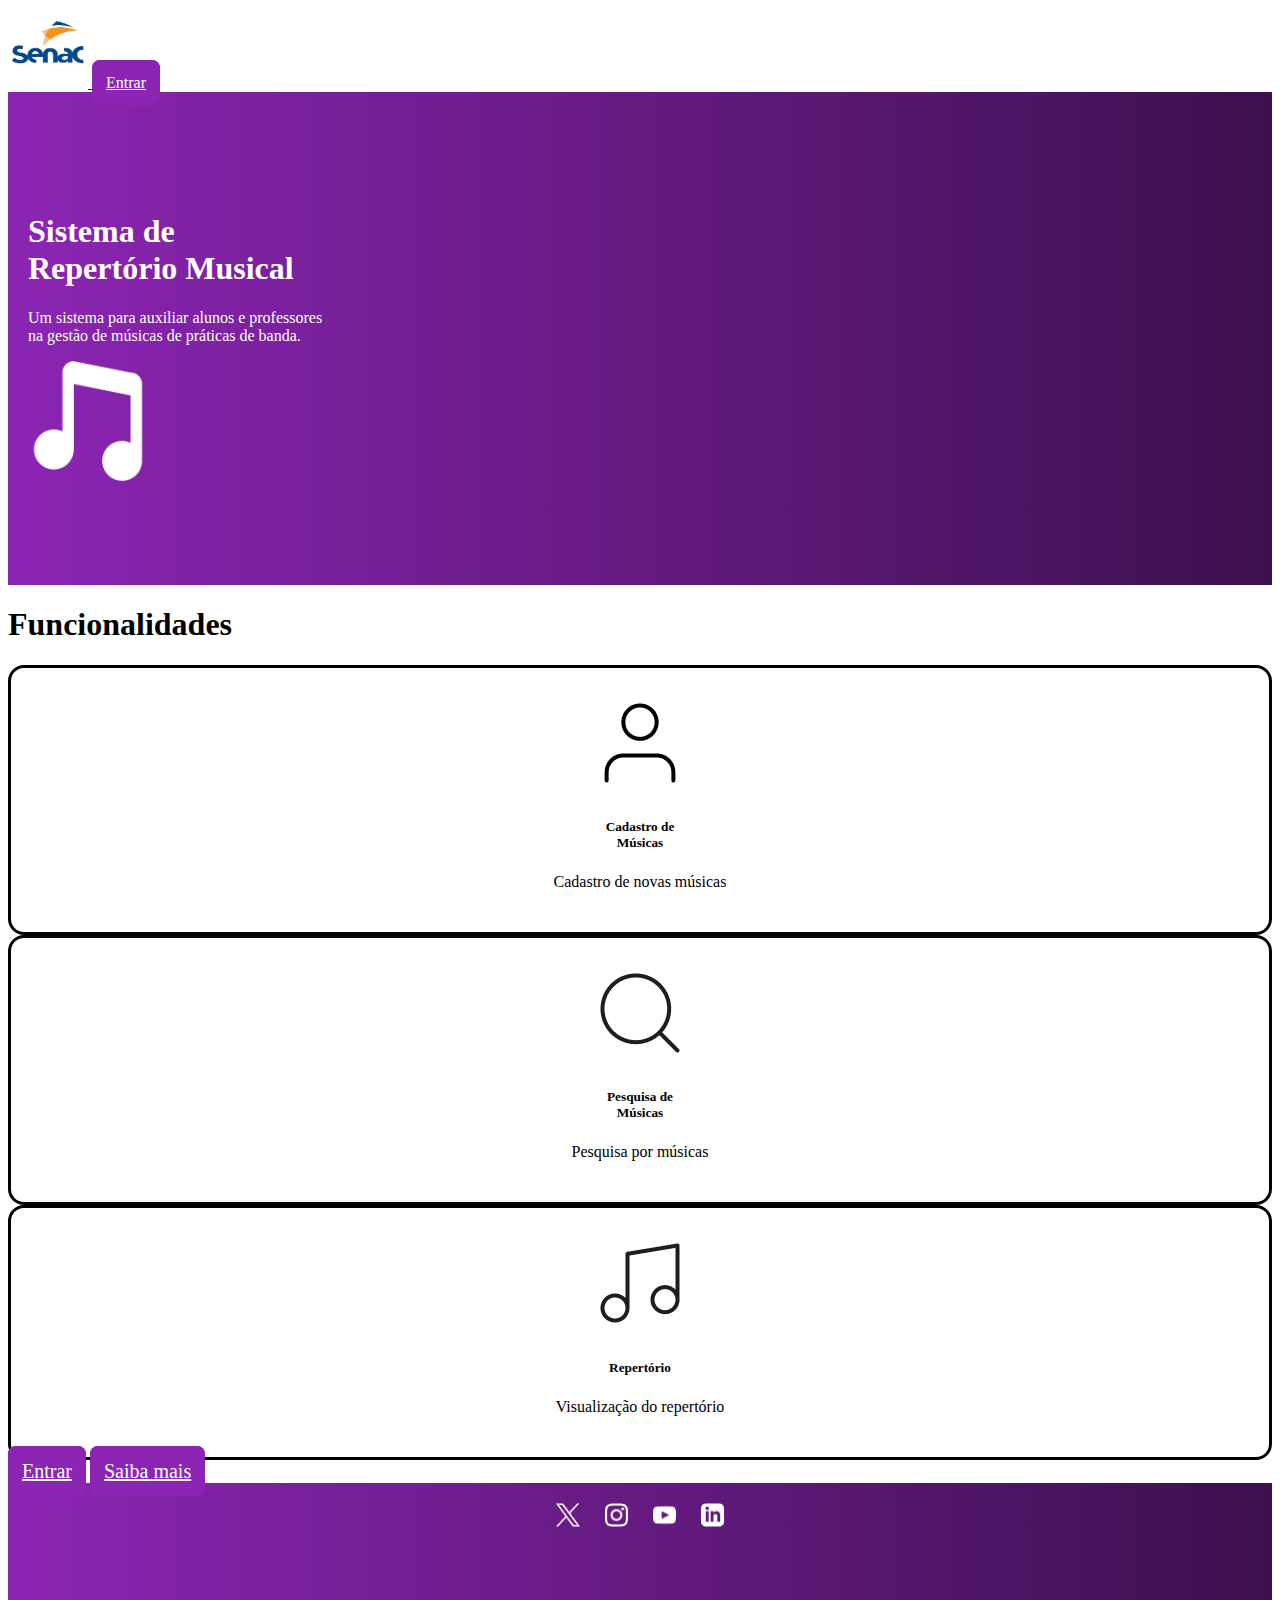
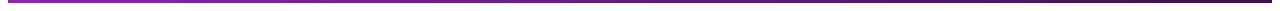
<file: frontend/Projeto/index.html>
<!DOCTYPE html>
<html lang="en">

<head>
  <meta charset="UTF-8">
  <meta name="viewport" content="width=device-width, initial-scale=1.0">
  <link rel="shortcut icon" href="/frontend/Projeto/fotos/note.png" type="image/x-icon">
  <title>Prática de bandas</title>
  <link href="https://cdn.jsdelivr.net/npm/bootstrap@5.3.8/dist/css/bootstrap.min.css" rel="stylesheet"
    integrity="sha384-sRIl4kxILFvY47J16cr9ZwB07vP4J8+LH7qKQnuqkuIAvNWLzeN8tE5YBujZqJLB" crossorigin="anonymous">
  <link rel="stylesheet" href="/frontend/Projeto/css/index.css">
</head>

<body class="d-flex flex-column min-vh-100">
  <nav class="navbar bg-body-tertiary">
    <div class="container-fluid">
      <a class="navbar-brand" href="#">
        <img src="/frontend/Projeto/fotos/senac.png" alt="senac" width="80" height="80">
      </a>
      <a class="btn btn-primary" href="login.html" role="button">Entrar</a>
    </div>
  </nav>


  <section class="hero text-md-start d-flex align-items-center justify-content-center">
    <div class="me-5">
      <h1 class="fw-semibold pb-4">Sistema de<br>Repertório Musical</h1>
      <p class="fs-5">Um sistema para auxiliar alunos e professores<br>na gestão de músicas de práticas de banda.</p>
    </div>
    <div class="ms-5">
      <img src="/frontend/Projeto/fotos/note.png" width="120" height="120">
    </div>
  </section>

  <main class="flex-grow-1 d-flex align-items-center justify-content-center my-5">
    <section class="container">
      <h1 class="text-center mb-5">Funcionalidades</h1>
      <div class="row g-4 justify-content-center">

        <div class="col-md-4">
          <div class="feature-card">
            <img src="/frontend/Projeto/fotos/User.png" width="100" height="100">
            <h5>Cadastro de <br>Músicas</h5>
            <p>Cadastro de novas músicas</p>
          </div>
        </div>
        <div class="col-md-4">
          <div class="feature-card">
            <img src="/frontend/Projeto/fotos/Search.png" width="100" height="100">
            <h5>Pesquisa de <br>Músicas</h5>
            <p>Pesquisa por músicas</p>
          </div>
        </div>
        <div class="col-md-4">
          <div class="feature-card">
            <img src="/frontend/Projeto/fotos/Music.png" width="100" height="100">
            <h5>Repertório</h5>
            <p>Visualização do repertório</p>
          </div>
        </div>

      </div>
      <div class="text-center mt-4">
        <a class="btn btn-info me-3" href="login.html" role="button">Entrar</a>
        <a class="btn btn-info me-3" href="saibaMais.html" onclick="setOrigem('index')">Saiba mais</a>
    </section>
  </main>

  <footer class="d-flex align-items-center justify-content-center">
    <div>
      <a href="https://x.com/"><img src="/frontend/Projeto/fotos/X Logo.png" width="24" height="24"></a>
      <a href="https://www.instagram.com/"><img src="/frontend/Projeto/fotos/Logo Instagram.png" width="24"
          height="24"></a>
      <a href="https://www.youtube.com/"><img src="/frontend/Projeto/fotos/Logo YouTube.png" width="24" height="24"></a>
      <a href="https://br.linkedin.com/"><img src="/frontend/Projeto/fotos/LinkedIn.png" width="24" height="24"></a>
    </div>
  </footer>

  <script src="https://cdn.jsdelivr.net/npm/bootstrap@5.3.8/dist/js/bootstrap.bundle.min.js"
    integrity="sha384-FKyoEForCGlyvwx9Hj09JcYn3nv7wiPVlz7YYwJrWVcXK/BmnVDxM+D2scQbITxI"
    crossorigin="anonymous"></script>
  <script src="js/jquery.js"></script>
  <script>
    function setOrigem(origem) {
      sessionStorage.setItem("origemSaibaMais", origem);
    }
  </script>
</body>

</html>
</file>
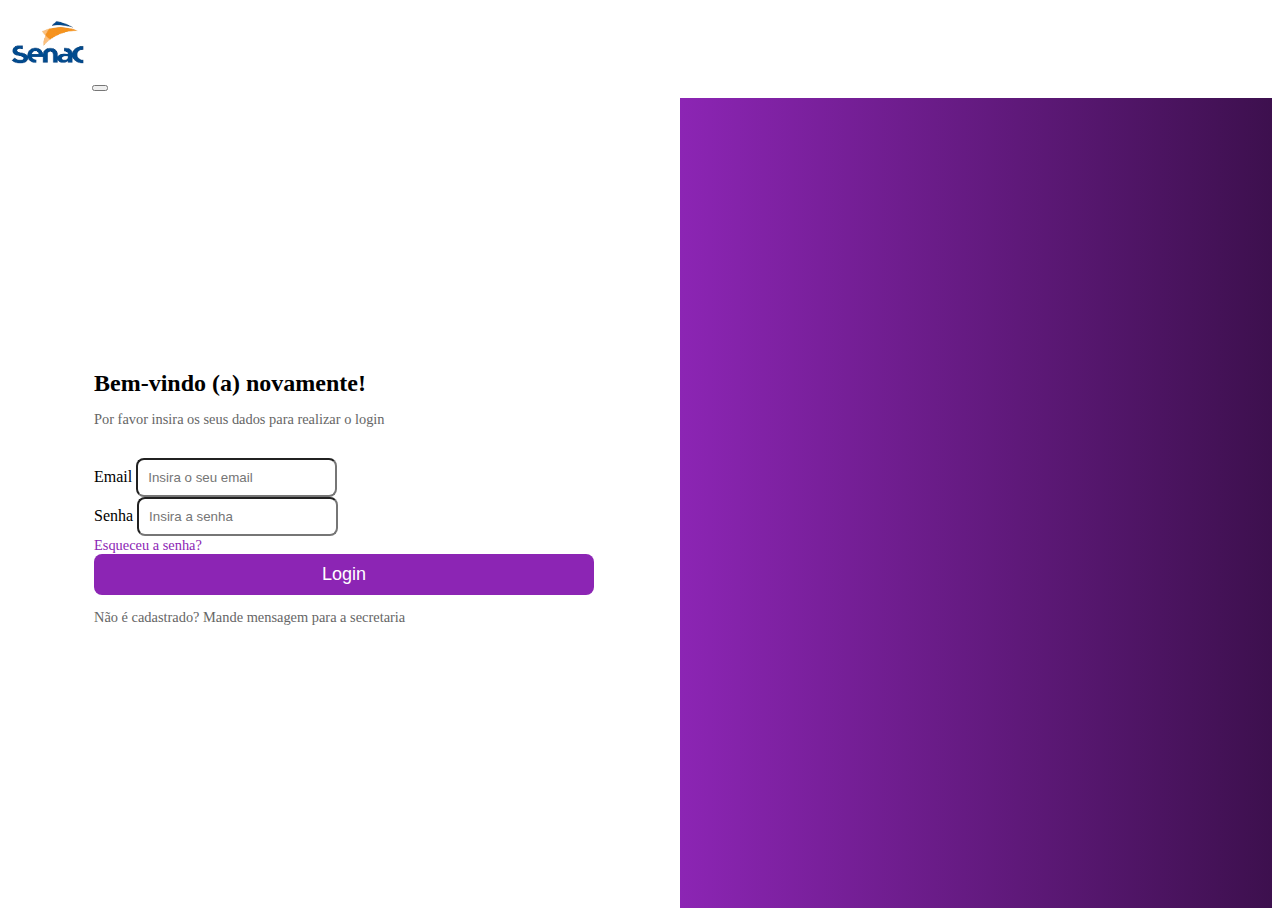
<file: frontend/Projeto/gerenciarMusicas.html>
<!DOCTYPE html>
<html lang="en">

<head>
  <meta charset="UTF-8">
  <meta name="viewport" content="width=device-width, initial-scale=1.0">
  <link rel="shortcut icon" href="/frontend/Projeto/fotos/note.png" type="image/x-icon">
  <title>Prática de bandas</title>
  <link href="https://cdn.jsdelivr.net/npm/bootstrap@5.3.8/dist/css/bootstrap.min.css" rel="stylesheet"
    integrity="sha384-sRIl4kxILFvY47J16cr9ZwB07vP4J8+LH7qKQnuqkuIAvNWLzeN8tE5YBujZqJLB" crossorigin="anonymous">
  <link rel="stylesheet" href="/frontend/Projeto/css/gerenciarMusicas.css">
</head>

<body class="gerenciarMusicas">
  <nav class="navbar navbar-expand-lg bg-body-tertiary">
    <div class="container-fluid">
      <a class="navbar-brand" href="#"><img src="/frontend/Projeto/fotos/senac.png" alt="senac" width="80"
          height="80"></a>
      <button class="navbar-toggler" type="button" data-bs-toggle="collapse" data-bs-target="#navbarNav"
        aria-controls="navbarNav" aria-expanded="false" aria-label="Toggle navigation">
        <span class="navbar-toggler-icon"></span>
      </button>
      <div class="collapse navbar-collapse" id="navbarNav">
        <ul class="navbar-nav">
          <li class="nav-item dropdown fs-5">
            <a class="nav-link dropdown-toggle" href="selecao.html" role="button" data-bs-toggle="dropdown"
              aria-expanded="false">
              Prática de bandas
            </a>
            <ul class="dropdown-menu">
              <li><a class="dropdown-item" href="listagem.html?genero=Rock">Rock</a></li>
              <li><a class="dropdown-item" href="listagem.html?genero=Pop">Pop</a></li>
              <li><a class="dropdown-item" href="listagem.html?genero=Black">Black</a></li>
              <li><a class="dropdown-item" href="listagem.html?genero=Sertanejo">Sertanejo</a></li>
            </ul>
          </li>
          <li class="nav-item">
            <a class="nav-link active fs-5" aria-current="page" href="saibaMais.html">Saiba Mais</a>
          </li>
        </ul>
      </div>
      <a class="btn btn-primary" href="#" onclick="logout()">Sair</a>
    </div>
  </nav>

  <div class="container d-flex align-items-center justify-content-center flex-grow-1">
    <div class="card shadow">
      <h3 class="text-center mb-4">
        <span class="me-2">🎵</span><strong>Gerenciador de Músicas</strong>
      </h3>

      <form>
        <div class="mb-3">
          <label class="form-label">Identificação Numérica:</label>
          <input type="text" class="form-control" id="idMusica" placeholder="Digite o ID">
        </div>

        <div class="mb-3">
          <label class="form-label">Título:</label>
          <input type="text" class="form-control" placeholder="Digite o título da música">
        </div>

        <div class="mb-3">
          <label class="form-label">Banda:</label>
          <input type="text" class="form-control" placeholder="Digite a banda ou artista">
        </div>

        <div class="mb-3">
          <label class="form-label">Tom:</label>
          <input type="text" class="form-control" placeholder="Ex: C, D#, F#m">
        </div>

        <div class="mb-3">
          <label class="form-label">Gênero:</label>
          <select class="form-select">
            <option>Rock</option>
            <option>Pop</option>
            <option>Sertanejo</option>
            <option>Black</option>
          </select>
        </div>

        <div class="mb-3">
          <label class="form-label">Semestre Iniciado:</label>
          <input type="text" class="form-control" placeholder="Ex: 2025.2">
        </div>

        <div class="mb-4">
          <label class="form-label">URL:</label>
          <input type="url" class="form-control" placeholder="https://exemplo.com">
        </div>

        <div class="d-flex justify-content-center gap-3">
          <button type="submit" class="btn btn-cadastrar px-4">Cadastrar</button>
          <button type="button" class="btn btn-excluir px-4">Excluir</button>
          <button type="button" class="btn btn-voltar px-4">Voltar</button>
        </div>
      </form>
    </div>
  </div>

  <footer class="d-flex align-items-center justify-content-center">
    <div>
      <a href="https://x.com/"><img src="/frontend/Projeto/fotos/X Logo.png" width="24" height="24"></a>
      <a href="https://www.instagram.com/"><img src="/frontend/Projeto/fotos/Logo Instagram.png" width="24"
          height="24"></a>
      <a href="https://www.youtube.com/"><img src="/frontend/Projeto/fotos/Logo YouTube.png" width="24" height="24"></a>
      <a href="https://br.linkedin.com/"><img src="/frontend/Projeto/fotos/LinkedIn.png" width="24" height="24"></a>
    </div>
  </footer>

  <script src="https://cdn.jsdelivr.net/npm/bootstrap@5.3.8/dist/js/bootstrap.bundle.min.js"
    integrity="sha384-FKyoEForCGlyvwx9Hj09JcYn3nv7wiPVlz7YYwJrWVcXK/BmnVDxM+D2scQbITxI"
    crossorigin="anonymous"></script>
  <script src="js/jquery.js"></script>
  <script src="js/gerenciarMusicas.js"></script>
</body>

</html>
</file>
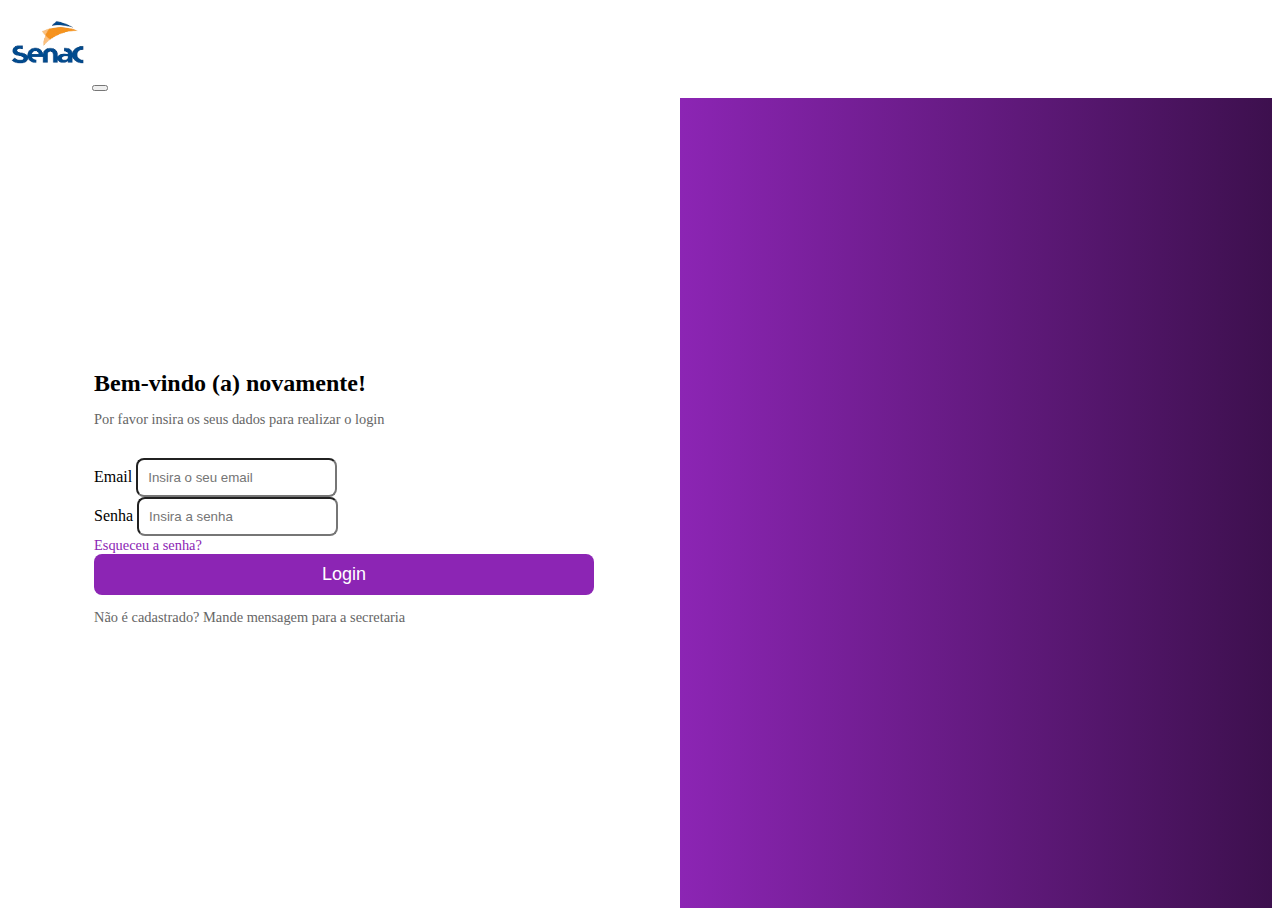
<file: frontend/Projeto/listagem.html>
<!DOCTYPE html>
<html lang="en">

<head>
  <meta charset="UTF-8">
  <meta name="viewport" content="width=device-width, initial-scale=1.0">
  <link rel="shortcut icon" href="/frontend/Projeto/fotos/note.png" type="image/x-icon">
  <title>Prática de bandas</title>
  <link href="https://cdn.jsdelivr.net/npm/bootstrap@5.3.8/dist/css/bootstrap.min.css" rel="stylesheet"
    integrity="sha384-sRIl4kxILFvY47J16cr9ZwB07vP4J8+LH7qKQnuqkuIAvNWLzeN8tE5YBujZqJLB" crossorigin="anonymous">
  <link rel="stylesheet" href="/frontend/Projeto/css/listagem.css">
</head>

<body class="listagem d-flex flex-column min-vh-100">

  <nav class="navbar navbar-expand-lg bg-body-tertiary">
    <div class="container-fluid">
      <a class="navbar-brand" href="#"><img src="/frontend/Projeto/fotos/senac.png" alt="senac" width="80"
          height="80"></a>
      <button class="navbar-toggler" type="button" data-bs-toggle="collapse" data-bs-target="#navbarNav"
        aria-controls="navbarNav" aria-expanded="false" aria-label="Toggle navigation">
        <span class="navbar-toggler-icon"></span>
      </button>
      <div class="collapse navbar-collapse" id="navbarNav">
        <ul class="navbar-nav">
          <li class="nav-item dropdown fs-5">
            <a class="nav-link dropdown-toggle" href="selecao.html" role="button" data-bs-toggle="dropdown"
              aria-expanded="false">
              Prática de bandas
            </a>
            <ul class="dropdown-menu">
              <li><a class="dropdown-item" href="listagem.html?genero=Rock">Rock</a></li>
              <li><a class="dropdown-item" href="listagem.html?genero=Pop">Pop</a></li>
              <li><a class="dropdown-item" href="listagem.html?genero=Black">Black</a></li>
              <li><a class="dropdown-item" href="listagem.html?genero=Sertanejo">Sertanejo</a></li>
            </ul>
          </li>
          <li class="nav-item">
            <a class="nav-link active fs-5" aria-current="page" href="saibaMais.html">Saiba Mais</a>
          </li>
        </ul>
      </div>
      <a class="btn btn-primary" href="#" onclick="logout()">Sair</a>
    </div>
  </nav>

  <main class="container flex-grow-1 d-flex align-items-center justify-content-center py-5">
    <div class="card card-listagem shadow-lg p-5 text-center" style="max-width: 900px; width: 100%;">
      <h2 class="fw-bold mb-4" id="tituloGenero">Prática de Músicas</h2>

      <div class="mb-4 text-start">
        <label for="pesquisa" class="form-label fw-semibold">Pesquisar uma música:</label>
        <input type="text" id="pesquisa" class="form-control" placeholder="Digite o nome da música">
      </div>

      <div class="table-responsive">
        <table class="table table-bordered align-middle">
          <thead>
            <tr class="text-white text-center">
              <th>ID</th>
              <th>Título</th>
              <th>Banda</th>
              <th>Tom</th>
              <th>Gênero</th>
              <th>Semestre</th>
              <th>URL</th>
            </tr>
          </thead>
          <tbody>
            <tr>
              <td colspan="7" class="text-center text-muted">Nenhuma música cadastrada</td>
            </tr>
          </tbody>
        </table>
      </div>

      <div class="text-center mt-4">
        <a href="selecao.html" class="btn btn-voltar px-4">Voltar</a>
      </div>
    </div>
  </main>

  <footer class="d-flex align-items-center justify-content-center">
    <div>
      <a href="https://x.com/"><img src="/frontend/Projeto/fotos/X Logo.png" width="24" height="24"></a>
      <a href="https://www.instagram.com/"><img src="/frontend/Projeto/fotos/Logo Instagram.png" width="24"
          height="24"></a>
      <a href="https://www.youtube.com/"><img src="/frontend/Projeto/fotos/Logo YouTube.png" width="24" height="24"></a>
      <a href="https://br.linkedin.com/"><img src="/frontend/Projeto/fotos/LinkedIn.png" width="24" height="24"></a>
    </div>
  </footer>

  <script src="https://cdn.jsdelivr.net/npm/bootstrap@5.3.8/dist/js/bootstrap.bundle.min.js"
    integrity="sha384-FKyoEForCGlyvwx9Hj09JcYn3nv7wiPVlz7YYwJrWVcXK/BmnVDxM+D2scQbITxI"
    crossorigin="anonymous"></script>
  <script src="js/jquery.js"></script>
  <script src="js/listagem.js"></script>
</body>

</html>
</file>
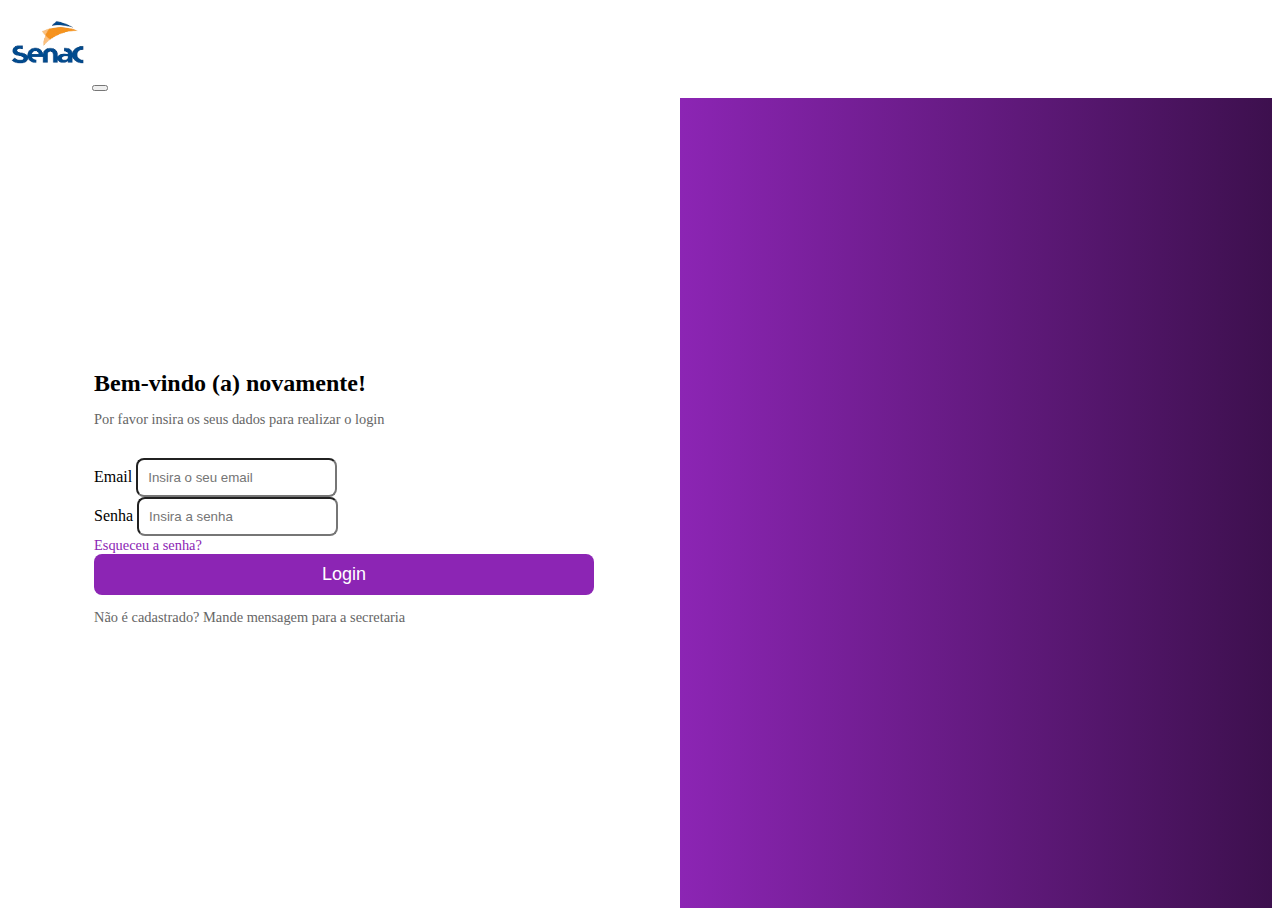
<file: frontend/Projeto/login.html>
<!DOCTYPE html>
<html lang="en">

<head>
  <meta charset="UTF-8">
  <meta name="viewport" content="width=device-width, initial-scale=1.0">
  <link rel="shortcut icon" href="/frontend/Projeto/fotos/note.png" type="image/x-icon">
  <title>Login - Prática de bandas</title>
  <link href="https://cdn.jsdelivr.net/npm/bootstrap@5.3.8/dist/css/bootstrap.min.css" rel="stylesheet"
    integrity="sha384-sRIl4kxILFvY47J16cr9ZwB07vP4J8+LH7qKQnuqkuIAvNWLzeN8tE5YBujZqJLB" crossorigin="anonymous">
  <link rel="stylesheet" href="/frontend/Projeto/css/login.css">
</head>

<body>

  <nav class="navbar navbar-expand-lg bg-body-tertiary">
    <div class="container-fluid">
      <a class="navbar-brand" href="#"><img src="/frontend/Projeto/fotos/senac.png" alt="senac" width="80"
          height="80"></a>
      <button class="navbar-toggler" type="button" data-bs-toggle="collapse" data-bs-target="#navbarNav"
        aria-controls="navbarNav" aria-expanded="false" aria-label="Toggle navigation">
        <span class="navbar-toggler-icon"></span>
      </button>
      <div class="collapse navbar-collapse" id="navbarNav">
        <ul class="navbar-nav">
          <li class="nav-item">
            <a class="nav-link active fs-5" aria-current="page" href="index.html">Página Inicial</a>
          </li>
          <li class="nav-item">
            <a class="nav-link active fs-5" aria-current="page" href="saibaMais.html">Saiba Mais</a>
          </li>
        </ul>
      </div>
    </div>
  </nav>

  <div class="login-container">

    <div class="login-form">
      <div class="login-box">
        <h2>Bem-vindo (a) novamente!</h2>
        <p>Por favor insira os seus dados para realizar o login</p>

        <form id="formLogin">
          <div class="mb-3">
            <label for="email" class="form-label">Email</label>
            <input type="email" class="form-control" id="email" placeholder="Insira o seu email">
          </div>
          <div class="mb-3">
            <label for="senha" class="form-label">Senha</label>
            <input type="password" class="form-control" id="senha" placeholder="Insira a senha">
          </div>

          <div class="d-flex justify-content-center align-items-center mb-3">
            <a href="#" id="linkEsqueceuSenha" class="text-purple">Esqueceu a senha?</a>
          </div>

          <button type="submit" class="btn btn-login">
            Login
          </button>
        </form>

        <p class="mt-3 text-center text-muted" style="font-size: 0.9rem;">
          Não é cadastrado? Mande mensagem para a secretaria
        </p>
      </div>
    </div>


    <div class="login-right d-none d-md-block"></div>
  </div>

  <script src="https://cdn.jsdelivr.net/npm/bootstrap@5.3.8/dist/js/bootstrap.bundle.min.js"
    integrity="sha384-FKyoEForCGlyvwx9Hj09JcYn3nv7wiPVlz7YYwJrWVcXK/BmnVDxM+D2scQbITxI"
    crossorigin="anonymous"></script>
  <script src="js/jquery.js"></script>
  <script src="js/login.js"></script>
</body>

</html>
</file>
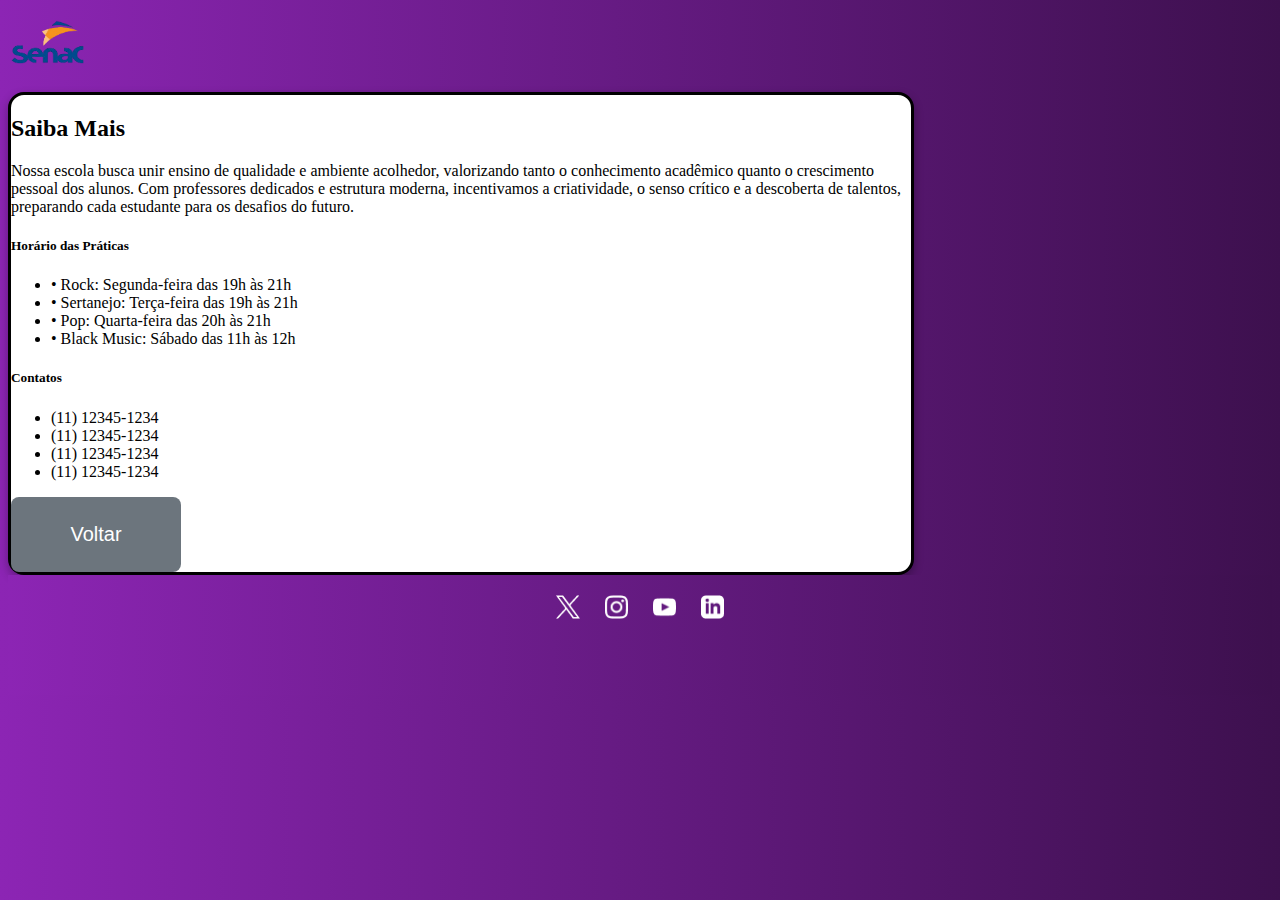
<file: frontend/Projeto/saibaMais.html>
<!DOCTYPE html>
<html lang="en">

<head>
  <meta charset="UTF-8">
  <meta name="viewport" content="width=device-width, initial-scale=1.0">
  <link rel="shortcut icon" href="/frontend/Projeto/fotos/note.png" type="image/x-icon">
  <title>Prática de bandas</title>
  <link href="https://cdn.jsdelivr.net/npm/bootstrap@5.3.8/dist/css/bootstrap.min.css" rel="stylesheet"
    integrity="sha384-sRIl4kxILFvY47J16cr9ZwB07vP4J8+LH7qKQnuqkuIAvNWLzeN8tE5YBujZqJLB" crossorigin="anonymous">
  <link rel="stylesheet" href="/frontend/Projeto/css/saibaMais.css">
</head>

<body class="saibaMais d-flex flex-column min-vh-100">
  <nav class="navbar bg-body-tertiary">
    <div class="container-fluid">
      <a class="navbar-brand" href="#">
        <img src="/frontend/Projeto/fotos/senac.png" alt="senac" width="80" height="80">
      </a>
    </div>
  </nav>

  <main class="conteudo flex-grow-1 d-flex align-items-center justify-content-center py-5">
    <div class="container">
      <div class="card card-custom p-5 mx-auto" style="max-width: 900px;">
        <h2 class="text-center mb-4">Saiba Mais</h2>
        <p class="text-center fs-5">
          Nossa escola busca unir ensino de qualidade e ambiente acolhedor, valorizando tanto o conhecimento
          acadêmico quanto o crescimento pessoal dos alunos. Com professores dedicados e estrutura moderna,
          incentivamos a criatividade, o senso crítico e a descoberta de talentos, preparando cada estudante
          para os desafios do futuro.
        </p>

        <div class="row mt-4 text-center fs-5">
          <div class="col-md-6">
            <h5 class="fw-bold">Horário das Práticas</h5>
            <ul class="list-unstyled">
              <li>• Rock: Segunda-feira das 19h às 21h</li>
              <li>• Sertanejo: Terça-feira das 19h às 21h</li>
              <li>• Pop: Quarta-feira das 20h às 21h</li>
              <li>• Black Music: Sábado das 11h às 12h</li>
            </ul>
          </div>
          <div class="col-md-6">
            <h5 class="fw-bold">Contatos</h5>
            <ul class="list-unstyled">
              <li>(11) 12345-1234</li>
              <li>(11) 12345-1234</li>
              <li>(11) 12345-1234</li>
              <li>(11) 12345-1234</li>
            </ul>
          </div>
        </div>

        <div class="text-center mt-4">
          <button id="btnVoltar" class="btn btn-secondary mt-3">Voltar</button>
        </div>
      </div>
    </div>
  </main>

  <footer class="d-flex align-items-center justify-content-center">
    <div>
      <a href="https://x.com/"><img src="/frontend/Projeto/fotos/X Logo.png" width="24" height="24"></a>
      <a href="https://www.instagram.com/"><img src="/frontend/Projeto/fotos/Logo Instagram.png" width="24"
          height="24"></a>
      <a href="https://www.youtube.com/"><img src="/frontend/Projeto/fotos/Logo YouTube.png" width="24" height="24"></a>
      <a href="https://br.linkedin.com/"><img src="/frontend/Projeto/fotos/LinkedIn.png" width="24" height="24"></a>
    </div>
  </footer>

  <script src="https://cdn.jsdelivr.net/npm/bootstrap@5.3.8/dist/js/bootstrap.bundle.min.js"
    integrity="sha384-FKyoEForCGlyvwx9Hj09JcYn3nv7wiPVlz7YYwJrWVcXK/BmnVDxM+D2scQbITxI"
    crossorigin="anonymous"></script>
  <script src="js/jquery.js"></script>
  <script>
    document.getElementById("btnVoltar").addEventListener("click", function () {
      const origem = sessionStorage.getItem("origemSaibaMais");

      if (origem === "selecao") {
        window.location.href = "selecao.html";
      } else {
        // padrão: volta pra página inicial
        window.location.href = "index.html";
      }
    });
  </script>

</body>

</html>
</file>
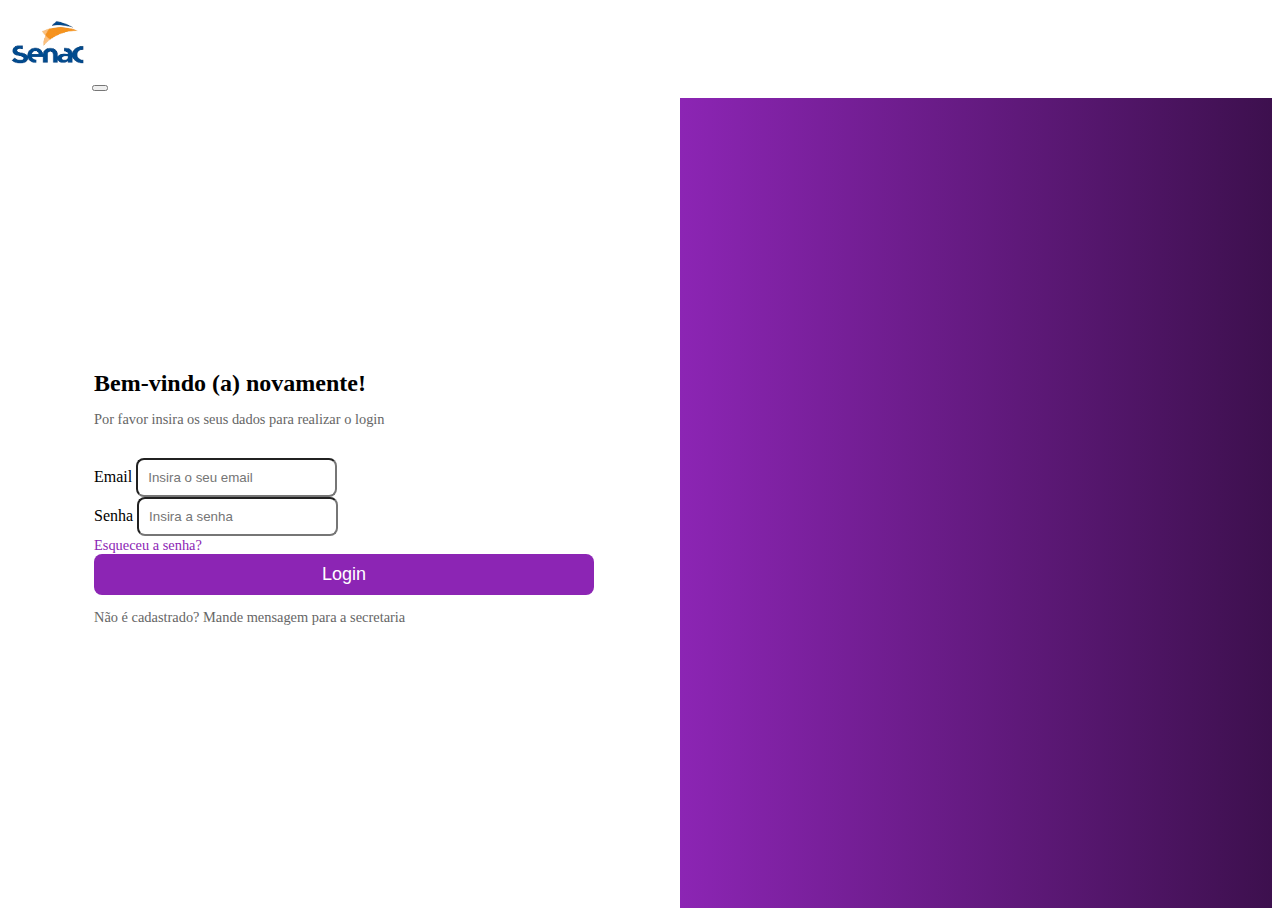
<file: frontend/Projeto/selecao.html>
<!DOCTYPE html>
<html lang="en">

<head>
  <meta charset="UTF-8">
  <meta name="viewport" content="width=device-width, initial-scale=1.0">
  <link rel="shortcut icon" href="/frontend/Projeto/fotos/note.png" type="image/x-icon">
  <title>Prática de bandas</title>
  <link href="https://cdn.jsdelivr.net/npm/bootstrap@5.3.8/dist/css/bootstrap.min.css" rel="stylesheet"
    integrity="sha384-sRIl4kxILFvY47J16cr9ZwB07vP4J8+LH7qKQnuqkuIAvNWLzeN8tE5YBujZqJLB" crossorigin="anonymous">
  <link rel="stylesheet" href="/frontend/Projeto/css/selecao.css">
</head>

<body class="selecao d-flex flex-column min-vh-100">

  <nav class="navbar navbar-expand-lg bg-body-tertiary">
    <div class="container-fluid">
      <a class="navbar-brand" href="#"><img src="/frontend/Projeto/fotos/senac.png" alt="senac" width="80"
          height="80"></a>
      <button class="navbar-toggler" type="button" data-bs-toggle="collapse" data-bs-target="#navbarNav"
        aria-controls="navbarNav" aria-expanded="false" aria-label="Toggle navigation">
        <span class="navbar-toggler-icon"></span>
      </button>
      <div class="collapse navbar-collapse" id="navbarNav">
        <ul class="navbar-nav">
          <li class="nav-item dropdown fs-5">
            <a class="nav-link dropdown-toggle" href="selecao.html" role="button" data-bs-toggle="dropdown"
              aria-expanded="false">
              Prática de bandas
            </a>
            <ul class="dropdown-menu">
              <li><a class="dropdown-item" href="listagem.html?genero=Rock">Rock</a></li>
              <li><a class="dropdown-item" href="listagem.html?genero=Pop">Pop</a></li>
              <li><a class="dropdown-item" href="listagem.html?genero=Black">Black</a></li>
              <li><a class="dropdown-item" href="listagem.html?genero=Sertanejo">Sertanejo</a></li>
            </ul>
          </li>
          <li class="nav-item">
            <a class="nav-link active fs-5" aria-current="page" href="saibaMais.html">Saiba Mais</a>
          </li>
        </ul>
      </div>
      <a class="btn btn-primary" href="#" onclick="logout()">Sair</a>
    </div>
  </nav>

  <main class="container text-center py-5">
    <h2 class="fw-bold texto">Práticas de Banda</h2>
    <p class="texto">Selecione uma banda para visualizar suas informações</p>

    <div class="row justify-content-center mt-4 g-4">
      <div class="col-md-3">
        <div class="card h-100">
          <img src="/frontend/Projeto/fotos/rock.png" class="card-img-top" alt="Rock">
          <div class="card-footer">
            <button class="btn btn-card" onclick="location.href='listagem.html?genero=Rock'">
              <h5 class="mb-1">Rock</h5>
              <small>Clássicos e novidades</small>
            </button>
          </div>
        </div>
      </div>

      <div class="col-md-3">
        <div class="card h-100">
          <img src="/frontend/Projeto/fotos/pop.png" class="card-img-top" alt="Pop">
          <div class="card-footer">
            <button class="btn btn-card" onclick="location.href='listagem.html?genero=Pop'">
              <h5 class="mb-1">Pop</h5>
              <small>Hits atuais e dançantes</small>
            </button>
          </div>
        </div>
      </div>

      <div class="col-md-3">
        <div class="card h-100">
          <img src="/frontend/Projeto/fotos/black.png" class="card-img-top" alt="Black Music">
          <div class="card-footer">
            <button class="btn btn-card" onclick="location.href='listagem.html?genero=Black'">
              <h5 class="mb-1">Black Music</h5>
              <small>Groove e soul</small>
            </button>
          </div>
        </div>
      </div>

      <div class="col-md-3">
        <div class="card h-100">
          <img src="/frontend/Projeto/fotos/sertanejo.png" class="card-img-top" alt="Sertanejo">
          <div class="card-footer">
            <button class="btn btn-card" onclick="location.href='listagem.html?genero=Sertanejo'">
              <h5 class="mb-1">Sertanejo</h5>
              <small>Clássico e universitário</small>
            </button>
          </div>
        </div>
      </div>
    </div>

    <div class="text-center mt-4">
      <a class="btn btn-outline-custom me-3" href="gerenciarMusicas.html" role="button">Gerenciar Músicas</a>
      <a class="btn btn-outline-custom ms-3" href="saibaMais.html" onclick="setOrigem('selecao')">Saiba mais</a>
    </div>
  </main>

  <footer class="mt-auto d-flex align-items-center justify-content-center">
    <div>
      <a href="https://x.com/"><img src="/frontend/Projeto/fotos/X Logo.png" width="24" height="24"></a>
      <a href="https://www.instagram.com/"><img src="/frontend/Projeto/fotos/Logo Instagram.png" width="24"
          height="24"></a>
      <a href="https://www.youtube.com/"><img src="/frontend/Projeto/fotos/Logo YouTube.png" width="24" height="24"></a>
      <a href="https://br.linkedin.com/"><img src="/frontend/Projeto/fotos/LinkedIn.png" width="24" height="24"></a>
    </div>
  </footer>

  <script src="https://cdn.jsdelivr.net/npm/bootstrap@5.3.8/dist/js/bootstrap.bundle.min.js"
    integrity="sha384-FKyoEForCGlyvwx9Hj09JcYn3nv7wiPVlz7YYwJrWVcXK/BmnVDxM+D2scQbITxI"
    crossorigin="anonymous"></script>
  <script src="js/jquery.js"></script>
  <script src="js/selecao.js"></script>
  <script>
    function setOrigem(origem) {
      sessionStorage.setItem("origemSaibaMais", origem);
    }
  </script> <!-- ou listagem.js / gerenciarMusicas.js -->



</body>

</html>
</file>
<file: frontend/Projeto/css/index.css>
.hero {
  background: linear-gradient(90deg, #8C25B4, #3D104E);
  color: white;
  padding: 100px 20px;
}

.btn-primary {
  border: 2px solid #8C25B4;
  width: 130px;
  height: 60px;
  background-color: #8C25B4;
  color: white;
  border-radius: 8px;
  gap: 8px;
  padding: 12px 12px;
  align-content: center;
  margin-right: 10px;
}

.btn-primary:hover {
  border: 2px solid #3D104E;
  background-color: #3D104E;
}

.feature-card {
  border: 3px solid #000000;
  border-radius: 16px;
  padding: 25px;
  text-align: center;
  transition: transform 0.2s ease;
  background: #fff;
  height: 100%;
}

.feature-card:hover {
  transform: translateY(-5px);
  border-color: #8C25B4;
}

.btn-info {
  border: 2px solid #8C25B4;
  width: 200px;
  height: 80px;
  background-color: #8C25B4;
  color: white;
  border-radius: 8px;
  padding: 12px 12px;
  align-content: center;
  margin-top: 20px;
  margin-bottom: 10px;
  font-size: 20px;
}

.btn-info:hover {
  color: white;
  border: 2px solid #3D104E;
  background-color: #3D104E;
}

footer {
  background: linear-gradient(90deg, #8C25B4, #3D104E);
  color: white;
  padding: 20px 0;
  text-align: center;
  height: 80px;
}

footer a {
  color: white;
  margin: 0 10px;
  font-size: 1.2rem;
  text-decoration: none;
}
</file>
<file: frontend/Projeto/css/gerenciarMusicas.css>
body.gerenciarMusicas {
  background: linear-gradient(90deg, #8C25B4, #3D104E);
  min-height: 100vh;
  display: flex;
  flex-direction: column;
}

.gerenciarMusicas .navbar {
  background-color: #fff;
  padding: 10px 20px;
}

.gerenciarMusicas .perfil-circle {
  width: 40px;
  height: 40px;
}

.gerenciarMusicas .card {
  width: 100%;
  max-width: 650px;
  background-color: #fff;
  border-radius: 12px;
  padding: 40px 50px;
  box-shadow: 0 4px 25px rgba(0, 0, 0, 0.15);
  margin: 80px 0;
}

.gerenciarMusicas .form-label {
  font-weight: 500;
}

.gerenciarMusicas .btn-cadastrar {
  background-color: #198754;
  color: white;
}

.gerenciarMusicas .btn-excluir {
  background-color: #dc3545;
  color: white;
}

.gerenciarMusicas .btn-voltar {
  background-color: #6c757d;
  color: white;
}

.gerenciarMusicas .btn-cadastrar:hover,
.gerenciarMusicas .btn-excluir:hover,
.gerenciarMusicas .btn-voltar:hover {
  opacity: 0.9;
}

.container {
  min-height: calc(100vh - 160px);
  display: flex;
  justify-content: center;
  align-items: center;
}

.gerenciarMusicas .footer-icons {
  text-align: center;
  margin-bottom: 15px;
  margin-top: auto;
}

.gerenciarMusicas .footer-icons img {
  width: 20px;
  margin: 0 5px;
  opacity: 0.8;
  transition: opacity 0.3s ease;
}

.gerenciarMusicas .footer-icons img:hover {
  opacity: 1;
}

footer {
  background: linear-gradient(90deg, #8C25B4, #3D104E);
  color: white;
  padding: 20px 0;
  text-align: center;
  height: 80px;
}

footer a {
  color: white;
  margin: 0 10px;
  font-size: 1.2rem;
  text-decoration: none;
}

.navbar .nav-link,
.navbar .dropdown-toggle {
  color: #000000 !important;
  font-weight: 500;
  transition: color 0.3s ease;
}

.navbar .nav-link.active,
.navbar .dropdown-toggle.active,
.navbar .nav-link.show,
.navbar .dropdown-toggle.show {
  color: #000000 !important;
  font-weight: 600;
}

.navbar .nav-link:hover,
.navbar .dropdown-toggle:hover {
  color: #8C25B4 !important;
}

.btn-primary {
  border: 2px solid #8C25B4;
  width: 130px;
  height: 60px;
  background-color: #8C25B4;
  color: white;
  border-radius: 8px;
  gap: 8px;
  padding: 12px 12px;
  align-content: center;
  margin-right: 10px;
  transition: 0.3s ease;
}

.btn-primary:hover {
  border: 2px solid #3D104E;
  background-color: #3D104E;
}
</file>
<file: frontend/Projeto/css/listagem.css>
body.listagem {
  background: linear-gradient(90deg, #8C25B4, #3D104E);
  display: flex;
  flex-direction: column;
  min-height: 100vh;
}

.perfil-circle {
  width: 45px;
  height: 45px;
  font-weight: 600;
}

.card-listagem {
  border-radius: 12px;
  background-color: #fff;
}

.card-listagem h2 {
  color: #000;
}

#pesquisa {
  border-radius: 8px;
  padding: 10px;
}

.table thead th {
  background-color: #8C25B4 !important;
  color: white !important;
}

.table th,
.table td {
  border: 1px solid #dee2e6;
  vertical-align: middle;
}

.table th {
  font-weight: 600;
}

.btn-voltar {
  background-color: #6c757d;
  color: #fff;
  border-radius: 8px;
  padding: 10px 20px;
  transition: all 0.3s ease;
}

.btn-voltar:hover {
  background-color: #3D104E;
  color: #fff;
}

footer {
  background: linear-gradient(90deg, #8C25B4, #3D104E);
  color: white;
  padding: 20px 0;
  text-align: center;
  height: 80px;
}

footer a {
  color: white;
  margin: 0 10px;
  font-size: 1.2rem;
  text-decoration: none;
}

.navbar .nav-link,
.navbar .dropdown-toggle {
  color: #000000 !important;
  font-weight: 500;
  transition: color 0.3s ease;
}

.navbar .nav-link.active,
.navbar .dropdown-toggle.active,
.navbar .nav-link.show,
.navbar .dropdown-toggle.show {
  color: #000000 !important;
  font-weight: 600;
}

.navbar .nav-link:hover,
.navbar .dropdown-toggle:hover {
  color: #8C25B4 !important;
}

.dropdown-menu {
  background-color: #fff !important;
  border: 1px solid #ddd;
}

.dropdown-item {
  color: #000000 !important;
  transition: background-color 0.3s ease, color 0.3s ease;
}

.dropdown-item:hover {
  background-color: #8C25B4 !important;
  color: #ffffff !important;
}


.btn-warning {
  border: 2px solid #8C25B4;
  width: 300px;
  height: 50px;
  background-color: #8C25B4;
  color: white;
  border-radius: 8px;
  gap: 8px;
  padding: 12px 12px;
  align-content: center;
  margin-right: 10px;
}

.btn-warning:hover {
  border: 2px solid #3D104E;
  background-color: #3D104E;
}


.btn-primary {
  border: 2px solid #8C25B4;
  width: 130px;
  height: 60px;
  background-color: #8C25B4;
  color: white;
  border-radius: 8px;
  gap: 8px;
  padding: 12px 12px;
  align-content: center;
  margin-right: 10px;
  transition: 0.3s ease;
}

.btn-primary:hover {
  border: 2px solid #3D104E;
  background-color: #3D104E;
}
</file>
<file: frontend/Projeto/css/login.css>
.navbar {
  height: 10vh;
}

.login-container {
  display: flex;
  height: 90vh;
}

.login-form {
  flex: 1;
  display: flex;
  justify-content: center;
  align-items: center;
  padding: 40px;
  background-color: #fff;
}

.login-box {
  max-width: 500px;
  width: 100%;
}

.login-box h2 {
  font-weight: bold;
  margin-bottom: 10px;
}

.login-box p {
  color: #666;
  font-size: 0.9rem;
  margin-bottom: 30px;
}

.form-control {
  border-radius: 8px;
  padding: 10px;
}

.btn-login {
  background-color: #8C25B4;
  border: none;
  color: white;
  padding: 10px;
  border-radius: 8px;
  width: 100%;
  font-size: 18px;
  font-weight: 500;
  transition: 0.3s;
}

.btn-login:hover {
  background-color: #3D104E;
  color: #fff;
}

.login-right {
  flex: 1;
  background: linear-gradient(90deg, #8C25B4, #3D104E);
}

.form-check-input:checked {
  background-color: #8C25B4;
  border-color: #8C25B4;
}

.text-purple {
  color: #8C25B4;
  font-size: 0.9rem;
  text-decoration: none;
}

.text-purple:hover {
  text-decoration: underline;
}

.navbar .nav-link {
  color: #000000 !important;
  font-weight: 500;
  transition: color 0.3s ease;
}

.navbar .nav-link.active,
.navbar .nav-link.show {
  color: #000000 !important;
  font-weight: 600;
}

.navbar .nav-link:hover {
  color: #8C25B4 !important;
}
</file>
<file: frontend/Projeto/css/saibaMais.css>
.saibaMais {
  background: linear-gradient(90deg, #8C25B4, #3D104E);
}

.btn-primary {
  border: 2px solid #8C25B4;
  width: 130px;
  height: 60px;
  background-color: #8C25B4;
  color: white;
  border-radius: 8px;
  gap: 8px;
  padding: 12px 12px;
  align-content: center;
  margin-right: 10px;
}

.btn-primary:hover {
  border: 2px solid #3D104E;
  background-color: #3D104E;
}

.card-custom {
  border-radius: 16px;
  border: 3px solid #000000;
  background-color: #fff;
  color: #000;
  box-shadow: 0 4px 10px rgba(0, 0, 0, 0.3);
  transition: transform 0.2s;
}

.card-custom:hover {
  transform: scale(1.02);
}

.btn-secondary {
  width: 170px;
  height: 75px;
  color: white;
  border-radius: 8px;
  gap: 8px;
  padding: 12px 12px;
  align-content: center;
  margin-right: 10px;
  font-size: 20px;
  background-color: #6c757d;
  border: none;
  transition: all 0.3s ease;
}


footer {
  background: linear-gradient(90deg, #8C25B4, #3D104E);
  color: white;
  padding: 20px 0;
  text-align: center;
  height: 80px;
}

footer a {
  color: white;
  margin: 0 10px;
  font-size: 1.2rem;
  text-decoration: none;
}
</file>
<file: frontend/Projeto/css/selecao.css>
.selecao {
  background: linear-gradient(90deg, #8C25B4, #3D104E);
  display: flex;
  flex-direction: column;
  min-height: 100vh;
}

main {
  flex-grow: 1;
  display: flex;
  flex-direction: column;
  justify-content: center;
  align-items: center;
  text-align: center;
  gap: 2rem;
}

.btn-primary {
  border: 2px solid #8C25B4;
  width: 130px;
  height: 60px;
  background-color: #8C25B4;
  color: white;
  border-radius: 8px;
  gap: 8px;
  padding: 12px 12px;
  align-content: center;
  margin-right: 10px;
  transition: 0.3s ease;
}

.btn-primary:hover {
  border: 2px solid #3D104E;
  background-color: #3D104E;
}

.texto {
  color: white;
}

.card img {
  height: 260px;
  object-fit: cover;
}

.card {
  border: 3px solid #000;
  border-radius: 12px;
  overflow: hidden;
  box-shadow: 0 6px 16px rgba(0, 0, 0, 0.4);
  transition: transform 0.25s ease;
}

.card:hover {
  transform: scale(1.05);
}

.card-footer {
  background-color: #fff;
  padding: 0;
}

.btn-card {
  width: 100%;
  border: none;
  border-radius: 0;
  background: #fff;
  color: #000;
  padding: 15px;
  font-weight: 500;
  transition: background-color 0.2s ease;
}

.btn-card:hover {
  background: #f0f0f0;
}

.btn-outline-custom {
  border: 2px solid #000;
  width: 240px;
  height: 90px;
  background-color: #fff;
  color: #000;
  border-radius: 10px;
  font-size: 22px;
  font-weight: 500;
  transition: all 0.3s ease;
  align-content: center;
}

.btn-outline-custom:hover {
  background-color: #3D104E;
  border-color: #3D104E;
  color: #fff;
  transform: scale(1.05);
}

footer {
  background: linear-gradient(90deg, #8C25B4, #3D104E);
  color: white;
  padding: 20px 0;
  text-align: center;
  height: 80px;
}

footer a {
  color: white;
  margin: 0 10px;
  font-size: 1.2rem;
  text-decoration: none;
}

main h2 {
  font-size: 3.2rem;
  font-weight: 800;
  color: #fff;
  letter-spacing: 1px;
  margin-bottom: 0.3rem;
}

main p.texto {
  font-size: 1.3rem;
  color: #f5f5f5;
  margin-bottom: 1.2rem;
}

.row.g-4 {
  margin-bottom: 3rem;
}

.navbar .nav-link,
.navbar .dropdown-toggle {
  color: #000000 !important;
  font-weight: 500;
  transition: color 0.3s ease;
}

.navbar .nav-link.active,
.navbar .dropdown-toggle.active,
.navbar .nav-link.show,
.navbar .dropdown-toggle.show {
  color: #000000 !important;
  font-weight: 600;
}

.navbar .nav-link:hover,
.navbar .dropdown-toggle:hover {
  color: #8C25B4 !important;
}

.dropdown-menu {
  background-color: #fff !important;
  border: 1px solid #ddd;
}

.dropdown-item {
  color: #000000 !important;
  transition: background-color 0.3s ease, color 0.3s ease;
}

.dropdown-item:hover {
  background-color: #8C25B4 !important;
  color: #ffffff !important;
}
</file>
